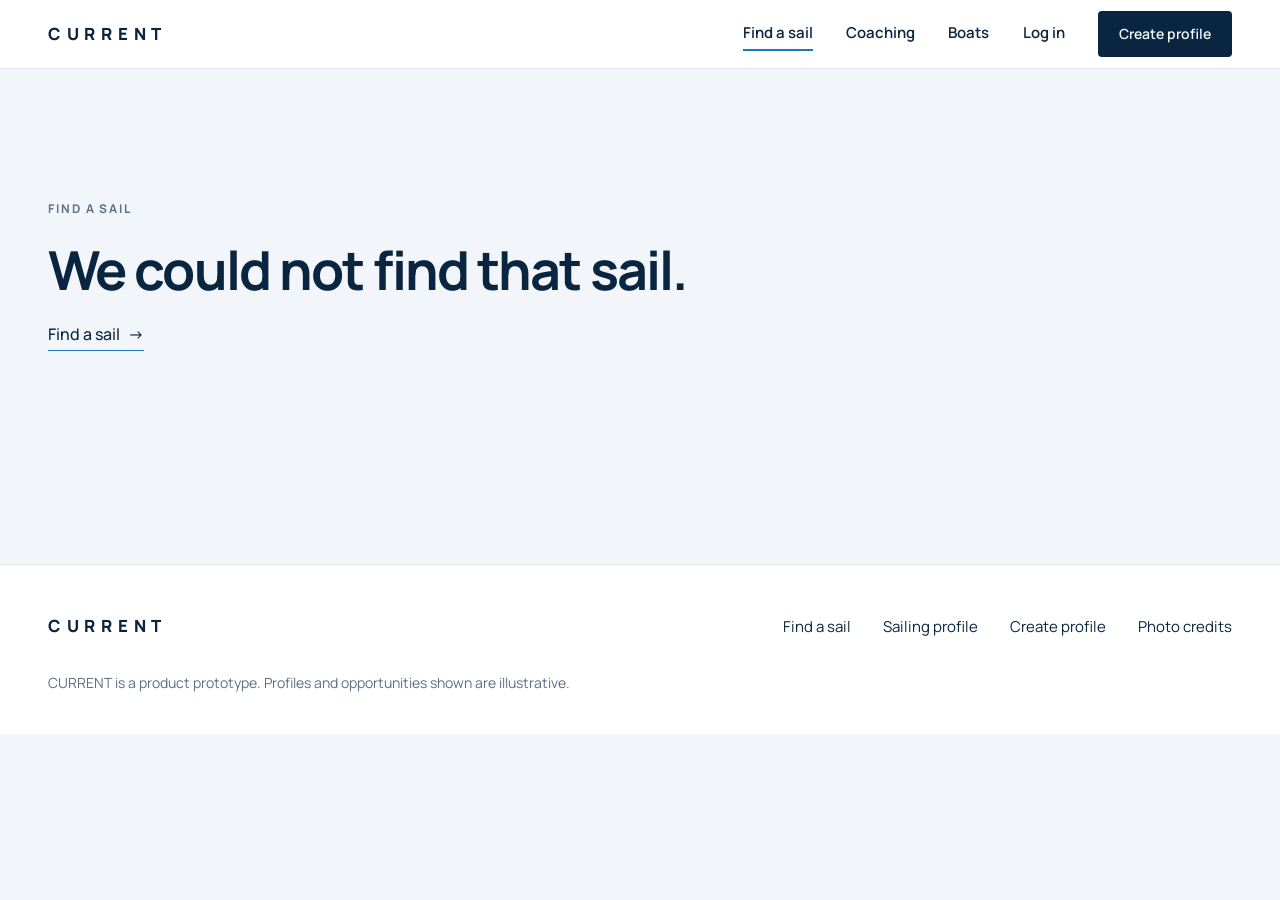
<file: confirm-sail.html>
<!doctype html>
<html lang="en">
<head>
  <meta charset="utf-8">
  <meta name="viewport" content="width=device-width, initial-scale=1">
  <title>Confirm your sail — CURRENT</title>
  <meta name="theme-color" content="#0a2540">
  <link rel="preconnect" href="https://fonts.googleapis.com">
  <link rel="preconnect" href="https://fonts.gstatic.com" crossorigin>
  <link href="https://fonts.googleapis.com/css2?family=Manrope:wght@400;500;600;700;800&display=swap" rel="stylesheet">
  <link rel="stylesheet" href="style.css">
  <link rel="stylesheet" href="marine.css">
</head>
<body data-page="confirm-sail" data-theme="marine">

  <header class="site-header" data-component="header"></header>

  <!-- Rendered by loop.js. confirm-sail.html?id=<sail id> is the sailor's post-sail
       confirmation: prototype only, simulating that the sail happened. -->
  <main id="main" class="cr-shell" data-confirm-sail></main>

  <footer class="site-footer" data-component="footer"></footer>

  <script src="data.js"></script>
  <script src="script.js"></script>
  <script src="loop.js"></script>
</body>
</html>
</file>
<file: style.css>
/* ==========================================================================
   CURRENT — shared styles
   1. Tokens   2. Base   3. Layout   4. Type   5. Header / footer
   6. Buttons & links   7. Photo   9. Tiles   13. Motion
   ========================================================================== */

/* 1. Tokens ---------------------------------------------------------------- */
:root {
  --cream: #f5f0e4;
  --paper: #fbf8f1;
  --sand: #e9e1cf;
  --navy: #0e2238;
  --ink-2: #34465b;
  --muted: #5d6a7a;
  --rule: rgba(14, 34, 56, 0.16);
  --rule-strong: rgba(14, 34, 56, 0.45);

  --serif: "Newsreader", "Iowan Old Style", Georgia, serif;
  --sans: "Instrument Sans", system-ui, -apple-system, "Segoe UI", sans-serif;

  --gutter: clamp(1.25rem, 4vw, 3rem);
  --max: 82rem;
  --section: clamp(4.5rem, 9vw, 8.5rem);
  --gap: clamp(0.75rem, 1.5vw, 1.25rem);
  --ease: cubic-bezier(0.2, 0.7, 0.2, 1);
}

/* 2. Base ------------------------------------------------------------------ */
*,
*::before,
*::after { box-sizing: border-box; }

html { -webkit-text-size-adjust: 100%; scroll-behavior: smooth; }

body {
  margin: 0;
  background: var(--cream);
  color: var(--navy);
  font-family: var(--sans);
  font-size: 1rem;
  line-height: 1.6;
  -webkit-font-smoothing: antialiased;
  text-rendering: optimizeLegibility;
}

img { display: block; max-width: 100%; }
[hidden] { display: none !important; }
a { color: inherit; }
h1, h2, h3, p, dl, dd, figure, ul { margin: 0; padding: 0; }
ul { list-style: none; }

:focus-visible { outline: 2px solid var(--navy); outline-offset: 3px; }
.hero :focus-visible, .band :focus-visible, .tile:focus-visible, .site-footer :focus-visible { outline-color: var(--cream); }

.skip-link {
  position: absolute; left: var(--gutter); top: -4rem;
  background: var(--navy); color: var(--cream);
  padding: 0.6rem 1rem; z-index: 20;
}
.skip-link:focus { top: 0.75rem; }

/* 3. Layout ---------------------------------------------------------------- */
.container { width: min(100% - 2 * var(--gutter), var(--max)); margin-inline: auto; }
.section { padding-block: var(--section); }
.section--flush-top { padding-top: var(--gap); }

.section__head {
  display: grid;
  grid-template-columns: repeat(12, 1fr);
  column-gap: 2rem;
  row-gap: 1rem;
  margin-bottom: clamp(2rem, 4vw, 3.5rem);
  align-items: end;
}
.section__head > .eyebrow { grid-column: 1 / -1; }
.section__head > h2 { grid-column: 1 / span 8; }
.section__head > .section__aside { grid-column: 9 / -1; justify-self: end; }
@media (max-width: 52rem) {
  .section__head > h2, .section__head > .section__aside { grid-column: 1 / -1; justify-self: start; }
}

/* Thin chart-scale tick ruler: the one nautical detail, used in the footer only */
.scale {
  height: 9px;
  background-image: url("data:image/svg+xml,%3Csvg xmlns='http://www.w3.org/2000/svg' width='60' height='9'%3E%3Cpath d='M.5 0v9M12.5 0v4M24.5 0v4M36.5 0v4M48.5 0v4' stroke='%230E2238' stroke-opacity='.4' fill='none'/%3E%3C/svg%3E");
  background-repeat: repeat-x;
}

/* 4. Type ------------------------------------------------------------------ */
.display-1,
.display-2,
.display-3 {
  font-family: var(--serif);
  font-weight: 350;
  letter-spacing: -0.02em;
  text-wrap: balance;
  font-optical-sizing: auto;
}
.display-1 { font-size: clamp(3.4rem, 8vw, 8.25rem); line-height: 0.94; letter-spacing: -0.035em; }
.display-2 { font-size: clamp(2.1rem, 4.2vw, 3.6rem); line-height: 1.05; }
.display-3 { font-size: clamp(2.2rem, 4vw, 3.9rem); line-height: 1; }
.display-1 em,
.display-2 em { font-style: italic; font-weight: 300; }

.eyebrow {
  font-size: 0.75rem;
  font-weight: 500;
  letter-spacing: 0.16em;
  text-transform: uppercase;
  color: var(--muted);
}

.lede { font-size: clamp(1.05rem, 1.4vw, 1.2rem); line-height: 1.5; max-width: 32rem; }
.small { font-size: 0.875rem; color: var(--muted); }
.label { font-size: 0.6875rem; letter-spacing: 0.14em; text-transform: uppercase; color: var(--muted); }

/* 5. Header / footer ------------------------------------------------------- */
.site-header { position: relative; border-bottom: 1px solid var(--rule); }
.site-header__inner {
  display: flex; align-items: center; justify-content: space-between;
  height: 5rem; gap: 2rem;
}

.wordmark {
  font-family: var(--serif);
  font-size: 1.15rem;
  font-weight: 500;
  letter-spacing: 0.34em;
  text-transform: uppercase;
  text-decoration: none;
}

.nav { display: flex; align-items: center; gap: clamp(1.25rem, 2.6vw, 2.25rem); font-size: 0.9375rem; }
.nav a { text-decoration: none; padding-block: 0.25rem; border-bottom: 1px solid transparent; }
.nav a:not(.btn):hover,
.nav a[aria-current="page"] { border-bottom-color: currentColor; }
.nav__soon { opacity: 0.55; cursor: default; }
.nav .btn { padding: 0.6rem 1.15rem; font-size: 0.875rem; }

.nav-toggle {
  display: none;
  background: none; border: 0; padding: 0.5rem 0;
  font: inherit; font-size: 0.9375rem; color: inherit; cursor: pointer;
}

@media (max-width: 52rem) {
  .nav-toggle { display: inline-flex; }
  .nav {
    display: none;
    position: absolute; top: 100%; left: 0; right: 0; z-index: 10;
    flex-direction: column; align-items: flex-start; gap: 0.25rem;
    padding: 1rem var(--gutter) 1.5rem;
    background: var(--cream); color: var(--navy);
    border-bottom: 1px solid var(--rule);
    font-size: 1.125rem;
  }
  .nav.is-open { display: flex; }
  .nav a { padding-block: 0.5rem; }
  .nav .btn { margin-top: 0.75rem; }
}

.site-footer { border-top: 1px solid var(--rule); padding-block: 3rem 2.5rem; }
.site-footer__row {
  display: flex; flex-wrap: wrap; justify-content: space-between; align-items: baseline; gap: 1.5rem 3rem;
}
.site-footer__links { display: flex; flex-wrap: wrap; gap: 0.5rem 2rem; font-size: 0.9375rem; }
.site-footer__links a { text-decoration: none; }
.site-footer__links a:hover { text-decoration: underline; text-underline-offset: 3px; }
.site-footer__note { margin-top: 2rem; }
.site-footer .scale { margin-top: 2.5rem; }

/* 6. Buttons & links ------------------------------------------------------- */
.btn {
  display: inline-flex; align-items: center; justify-content: center; gap: 0.6rem;
  padding: 1rem 1.7rem;
  border: 1px solid var(--navy);
  border-radius: 2px;
  background: var(--navy); color: var(--cream);
  font: inherit; font-size: 0.9375rem; font-weight: 500;
  text-decoration: none; cursor: pointer;
  transition: background 0.25s, color 0.25s, border-color 0.25s;
}
.btn:hover { background: transparent; color: var(--navy); }
.btn--ghost { background: transparent; color: var(--navy); }
.btn--ghost:hover { background: var(--navy); color: var(--cream); }
.btn--light { background: var(--cream); color: var(--navy); border-color: var(--cream); }
.btn--light:hover { background: transparent; color: var(--cream); }
.btn--ghost-light { background: transparent; color: var(--cream); border-color: rgba(245, 240, 228, 0.6); }
.btn--ghost-light:hover { background: var(--cream); color: var(--navy); border-color: var(--cream); }

.link-arrow {
  display: inline-flex; gap: 0.5rem; align-items: baseline;
  font-weight: 500; text-decoration: none;
  border-bottom: 1px solid var(--rule-strong); padding-bottom: 0.15rem;
  transition: border-color 0.2s;
}
.link-arrow span { transition: transform 0.25s var(--ease); }
.link-arrow:hover span { transform: translateX(4px); }
.link-arrow:hover { border-bottom-color: currentColor; }

/* Identity-verified tick (inline SVG from script.js) */
.verified { flex: none; width: 0.95em; height: 0.95em; }
.verified circle { fill: currentColor; }
.verified path { fill: none; stroke: var(--paper); stroke-width: 1.7; stroke-linecap: round; stroke-linejoin: round; }

/* 7. Photo ------------------------------------------------------------------
   Each photo slot is an <img> pointing at a named file in images/. Behind it
   sits a tonal placeholder that shows the filename. If the file is missing the
   <img> hides itself (onerror) and the placeholder stays; add the file and it
   appears with no code changes. */
.photo__frame {
  position: relative; overflow: hidden;
  aspect-ratio: var(--ratio, 3 / 2);
  background: var(--ph, #1b3550);
}
.photo__media {
  position: absolute; inset: 0;
  transition: transform 1.2s var(--ease);
}
.photo__media img {
  position: absolute; inset: 0; width: 100%; height: 100%;
  object-fit: cover; object-position: var(--pos, center);
  color: transparent;
}
.photo__ph {
  position: absolute; inset: 0;
  display: flex; flex-direction: column; justify-content: flex-end; gap: 0.1rem;
  padding: 1rem 1.15rem;
  color: var(--ph-ink, rgba(245, 240, 228, 0.7));
  font-size: 0.6875rem; letter-spacing: 0.12em; text-transform: uppercase;
}
.photo__ph span:last-child { font-size: 0.75rem; letter-spacing: 0.02em; text-transform: none; opacity: 0.85; }
/* a faint horizon so an empty frame still reads as sea */
.photo__ph::before {
  content: ""; position: absolute; left: 0; right: 0; top: 56%;
  border-top: 1px solid currentColor; opacity: 0.22;
}
/* flat tint (not a gradient) to keep text legible over any photo */
.photo__scrim { position: absolute; inset: 0; background: var(--navy); opacity: var(--scrim, 0); pointer-events: none; }

/* 9. Tiles: People / Skills / Boats ---------------------------------------- */
.tiles {
  display: grid; grid-template-columns: repeat(12, 1fr); grid-template-rows: 1fr 1fr;
  gap: var(--gap);
  height: clamp(34rem, 62vw, 54rem);
}
.tile {
  position: relative; display: block; overflow: hidden; min-height: 0;
  color: var(--cream); text-decoration: none;
}
.tile--people { grid-column: 1 / span 7; grid-row: 1 / span 2; }
.tile--skills { grid-column: 8 / -1; grid-row: 1; }
.tile--boats  { grid-column: 8 / -1; grid-row: 2; }
.tile .photo__frame { position: absolute; inset: 0; aspect-ratio: auto; --scrim: 0.4; }
.tile:hover .photo__media { transform: scale(1.045); }
.tile .photo__ph { justify-content: flex-start; padding-top: 1.15rem; }
.tile .photo__ph::before { display: none; }

.tile__text {
  position: absolute; left: 0; right: 0; bottom: 0; z-index: 2;
  padding: clamp(1.25rem, 3vw, 2.5rem);
  display: grid; gap: 0.6rem; justify-items: start;
}
.tile__line { font-size: clamp(1rem, 1.3vw, 1.15rem); max-width: 22rem; line-height: 1.4; }
.tile__more { font-size: 0.9375rem; font-weight: 500; border-bottom: 1px solid rgba(245, 240, 228, 0.6); padding-bottom: 0.1rem; transition: border-color 0.2s; }
.tile__more span { display: inline-block; transition: transform 0.25s var(--ease); }
.tile:hover .tile__more { border-bottom-color: var(--cream); }
.tile:hover .tile__more span { transform: translateX(5px); }

@media (max-width: 52rem) {
  .tiles { display: flex; flex-direction: column; height: auto; }
  .tile { aspect-ratio: 4 / 4.4; }
  .tile--skills, .tile--boats { aspect-ratio: 4 / 3.2; }
}

/* Simple text pages (stubs) */
.page-intro { padding-block: clamp(3rem, 7vw, 6rem); max-width: 46rem; display: grid; gap: 1.5rem; justify-items: start; }
.page-intro .lede { color: var(--ink-2); }

/* Photo credits list */
.credits { display: grid; gap: 1.25rem; margin-top: 1rem; width: 100%; }
.credits li { padding-top: 1rem; border-top: 1px solid var(--rule); }
.credits p { margin-top: 0.25rem; }
.credits a { text-underline-offset: 3px; }

/* 13. Motion --------------------------------------------------------------- */
@keyframes rise { from { opacity: 0; transform: translateY(16px); } to { opacity: 1; transform: none; } }
.rise { opacity: 0; animation: rise 1s var(--ease) forwards; animation-delay: calc(var(--i, 0) * 120ms); }

@media (prefers-reduced-motion: reduce) {
  html { scroll-behavior: auto; }
  .rise { opacity: 1; animation: none; }
  * { transition: none !important; }
}
</file>
<file: marine.css>
/* ==========================================================================
   CURRENT — marine identity
   Loaded after style.css by pages that set <body data-theme="marine">.
   Crisp, maritime, photographic: white and pale blue-gray, deep ocean navy,
   one restrained sky-blue accent, sans-serif throughout. Pages that do not
   opt in (currently the homepage) are untouched.
   1. Tokens & base   2. Header / footer / buttons   3. Profile page overrides
   4. Find a sail   5. Map   6. Sail detail   7. Landing page
   8. Coming-later pages   9. Sailing profile   10. The crew-request loop
   11. Create profile
   ========================================================================== */

/* 1. Tokens & base --------------------------------------------------------- */
body[data-theme="marine"] {
  --cream: #f2f6fa;        /* page background */
  --paper: #ffffff;
  --sand: #e3ebf3;
  --navy: #0a2540;
  --ink-2: #38506a;
  --muted: #5b6f86;
  --rule: rgba(10, 37, 64, 0.12);
  --rule-strong: rgba(10, 37, 64, 0.38);
  --sky: #1c76bd;
  --sky-soft: #e3effa;

  --sans: "Manrope", system-ui, -apple-system, "Segoe UI", sans-serif;
  --serif: var(--sans);
  --max: 80rem;
  font-family: var(--sans);
}

[data-theme="marine"] .display-1,
[data-theme="marine"] .display-2,
[data-theme="marine"] .display-3 { font-weight: 700; letter-spacing: -0.035em; }
[data-theme="marine"] .display-1 em,
[data-theme="marine"] .display-2 em { font-style: normal; font-weight: inherit; }
[data-theme="marine"] .eyebrow { font-weight: 700; }
[data-theme="marine"] :focus-visible { outline-color: var(--sky); }
[data-theme="marine"] .find-hero :focus-visible { outline-color: #fff; }

/* 2. Header / footer / buttons -------------------------------------------- */
[data-theme="marine"] .site-header { background: var(--paper); border-bottom: 1px solid var(--rule); }
[data-theme="marine"] .site-header__inner { height: 4.25rem; }
[data-theme="marine"] .wordmark { font-family: var(--sans); font-weight: 800; font-size: 1.05rem; letter-spacing: 0.34em; }
[data-theme="marine"] .nav { gap: clamp(1.25rem, 2.6vw, 2.25rem); font-weight: 600; }
[data-theme="marine"] .nav a[aria-current="page"] { border-bottom: 2px solid var(--sky); }
[data-theme="marine"] .nav__soon { opacity: 1; }
[data-theme="marine"] .nav .btn { padding: 0.7rem 1.25rem; }

[data-theme="marine"] .btn { border-radius: 4px; font-weight: 600; }
[data-theme="marine"] .btn:hover { background: #14406a; border-color: #14406a; color: #fff; }
[data-theme="marine"] .btn--ghost { background: transparent; color: var(--navy); }
[data-theme="marine"] .btn--ghost:hover { background: var(--sky-soft); color: var(--navy); border-color: var(--navy); }
[data-theme="marine"] .btn[disabled] { background: var(--sand); color: var(--muted); border-color: var(--sand); cursor: not-allowed; }

[data-theme="marine"] .site-footer { background: var(--paper); }
[data-theme="marine"] .site-footer .scale { display: none; }
[data-theme="marine"] .link-arrow { border-bottom-color: var(--sky); }

[data-theme="marine"] .verified { color: var(--sky); }

/* 3. Profile page: see the block at the end of this file */

/* 4. Find a sail ----------------------------------------------------------- */
.find-hero {
  position: relative; isolation: isolate;
  display: flex; align-items: center;
  min-height: clamp(16rem, 25vw, 21rem);
  padding-block: 2.5rem;
  color: #fff;
}
.find-hero .photo__frame { position: absolute; inset: 0; z-index: -1; aspect-ratio: auto; --scrim: 0.3; --ph: #22405e; --pos: 50% 66%; }
.find-hero__text { max-width: 34rem; }
.find-hero h1 { font-size: clamp(3rem, 7vw, 5.5rem); font-weight: 800; line-height: 0.95; letter-spacing: -0.045em; }
.find-hero__sub { margin-top: 0.75rem; font-size: clamp(1.15rem, 2.2vw, 1.65rem); font-weight: 600; letter-spacing: -0.02em; line-height: 1.25; }
.find-hero__line { margin-top: 0.9rem; font-size: 0.9375rem; opacity: 0.92; max-width: 28rem; }

.finder { background: var(--paper); border-bottom: 1px solid var(--rule); }
.finder__form {
  display: grid; grid-template-columns: repeat(4, minmax(0, 1fr)) auto;
  gap: 1rem; align-items: end; padding-block: 1.4rem 1.25rem;
}
.field { display: grid; gap: 0.4rem; }
.field > span { font-size: 0.75rem; font-weight: 700; color: var(--muted); }
.field select {
  appearance: none; -webkit-appearance: none;
  width: 100%; min-height: 3rem; padding: 0.7rem 2.5rem 0.7rem 0.95rem;
  font: inherit; font-size: 0.9375rem; font-weight: 600; color: var(--navy);
  background: #fff url("data:image/svg+xml,%3Csvg xmlns='http://www.w3.org/2000/svg' width='12' height='8' viewBox='0 0 12 8'%3E%3Cpath d='M1 1.5l5 5 5-5' fill='none' stroke='%230a2540' stroke-width='1.6' stroke-linecap='round' stroke-linejoin='round'/%3E%3C/svg%3E") no-repeat right 0.95rem center / 12px 8px;
  border: 1px solid var(--rule-strong); border-radius: 4px; cursor: pointer;
}
.field select:hover { border-color: var(--navy); }
.field textarea {
  width: 100%; padding: 0.75rem 0.9rem;
  font: inherit; font-size: 0.9375rem; color: var(--navy);
  background: #fff; border: 1px solid var(--rule-strong); border-radius: 4px; resize: vertical;
}
.field textarea:hover { border-color: var(--navy); }
.field input {
  width: 100%; min-height: 2.85rem; padding: 0.6rem 0.9rem;
  font: inherit; font-size: 0.9375rem; color: var(--navy);
  background: #fff; border: 1px solid var(--rule-strong); border-radius: 4px;
}
.field input:hover { border-color: var(--navy); }
.field__count { margin-top: 0.3rem; font-size: 0.75rem; color: var(--muted); text-align: right; }
.finder__submit { min-height: 3rem; padding-inline: 1.75rem; }

.finder__row2 { display: flex; justify-content: space-between; align-items: center; gap: 1.5rem; }
.types { display: flex; gap: 1.75rem; overflow-x: auto; scrollbar-width: none; margin-inline: -0.25rem; padding-inline: 0.25rem; }
.types::-webkit-scrollbar { display: none; }
.type-tab {
  background: none; border: 0; border-bottom: 2px solid transparent;
  padding: 0.7rem 0 0.85rem; font: inherit; font-size: 0.9375rem; font-weight: 600; color: var(--muted);
  cursor: pointer; white-space: nowrap; transition: color 0.2s, border-color 0.2s;
}
.type-tab:hover { color: var(--navy); }
.type-tab[aria-pressed="true"] { color: var(--navy); border-bottom-color: var(--sky); }
.finder__clear { background: none; border: 0; padding: 0; font: inherit; font-size: 0.875rem; font-weight: 600; color: var(--sky); cursor: pointer; white-space: nowrap; text-decoration: underline; text-underline-offset: 3px; }

.results { background: var(--cream); padding-block: 1.75rem 4.5rem; }
.results__grid { display: grid; grid-template-columns: minmax(0, 1fr) 21rem; gap: 2rem; align-items: start; }
.results__head { display: flex; justify-content: space-between; align-items: baseline; gap: 1rem; margin-bottom: 1rem; }
.results__head h2 { font-size: 1.125rem; font-weight: 700; letter-spacing: -0.02em; }
.cards { display: grid; gap: 1rem; }

.sail-card {
  position: relative; display: grid; grid-template-columns: 15rem minmax(0, 1fr) 14.5rem;
  background: #fff; border: 1px solid var(--rule); border-radius: 6px; overflow: hidden;
  transition: border-color 0.2s;
}
.sail-card:hover, .sail-card.is-active { border-color: var(--sky); }
.sail-card:hover .photo__media, .sail-card.is-active .photo__media { transform: scale(1.04); }
.sail-card__photo { aspect-ratio: auto; min-height: 100%; --scrim: 0.05; }
.sail-card__num {
  position: absolute; top: 0.75rem; left: 0.75rem; z-index: 2;
  width: 1.75rem; aspect-ratio: 1; display: grid; place-items: center;
  border-radius: 50%; background: var(--navy); color: #fff; font-size: 0.8125rem; font-weight: 700;
}
.sail-card__body { padding: 1.25rem 1.4rem; min-width: 0; }
.sail-card__type { font-size: 0.75rem; font-weight: 800; letter-spacing: 0.1em; text-transform: uppercase; color: var(--sky); }
.sail-card__title { margin-top: 0.3rem; font-size: 1.5rem; font-weight: 700; line-height: 1.15; letter-spacing: -0.03em; }
.sail-card__title a { text-decoration: none; }
.sail-card__title a::after { content: ""; position: absolute; inset: 0; z-index: 1; } /* whole card opens the sail */
.sail-card__boat { margin-top: 0.2rem; color: var(--ink-2); font-weight: 500; }
.sail-facts { display: grid; grid-template-columns: 4.25rem minmax(0, 1fr); gap: 0.4rem 0.75rem; margin-top: 1rem; font-size: 0.9375rem; }
.sail-facts dt { padding-top: 0.1rem; font-size: 0.8125rem; font-weight: 600; color: var(--muted); }
.sail-facts dd { font-weight: 600; }
.sail-facts dd span { font-weight: 500; color: var(--ink-2); }

.sail-card__side { display: flex; flex-direction: column; justify-content: space-between; gap: 1.25rem; padding: 1.25rem; border-left: 1px solid var(--rule); }
.sail-skipper { display: flex; gap: 0.75rem; align-items: flex-start; }
.avatar-ini {
  flex: none; width: 2.75rem; aspect-ratio: 1; display: grid; place-items: center;
  border-radius: 50%; background: var(--sky-soft); color: var(--navy);
  font-size: 0.875rem; font-weight: 800; letter-spacing: 0.02em; text-decoration: none;
}
.sail-skipper .label { display: block; margin-bottom: 0.1rem; }
.sail-skipper__name { display: inline-flex; align-items: center; gap: 0.35rem; font-weight: 700; text-decoration: none; }
.sail-skipper__name:hover { text-decoration: underline; text-underline-offset: 3px; }
.sail-skipper__meta { margin-top: 0.15rem; font-size: 0.8125rem; color: var(--muted); line-height: 1.4; }
.sail-skipper a { position: relative; z-index: 2; }
.sail-skipper__profile { display: inline-block; margin-top: 0.2rem; font-size: 0.8125rem; font-weight: 600; color: var(--sky); text-decoration: none; }
.sail-skipper__profile:hover { text-decoration: underline; text-underline-offset: 3px; }
.sail-card__cta { display: flex; gap: 0.5rem; position: relative; z-index: 2; }
.sail-card__cta .btn { flex: 1; padding-inline: 1rem; }
.save {
  flex: none; width: 3rem; display: grid; place-items: center;
  background: #fff; border: 1px solid var(--rule-strong); border-radius: 4px; color: var(--navy); cursor: pointer;
  transition: border-color 0.2s, background 0.2s;
}
.save:hover { border-color: var(--navy); }
.save svg { width: 1.15rem; height: 1.15rem; fill: none; stroke: currentColor; stroke-width: 1.7; stroke-linejoin: round; }
.save[aria-pressed="true"] { background: var(--sky-soft); border-color: var(--sky); color: var(--sky); }
.save[aria-pressed="true"] svg { fill: currentColor; }

.empty { padding: 2rem; background: #fff; border: 1px dashed var(--rule-strong); border-radius: 6px; }
.empty h3 { font-size: 1.125rem; font-weight: 700; letter-spacing: -0.02em; }
.empty p { margin-top: 0.35rem; color: var(--ink-2); }
.empty .btn { margin-top: 1rem; }

.rail { position: sticky; top: 1rem; display: grid; gap: 1rem; }
.aside-box { padding: 1.25rem; background: #fff; border: 1px solid var(--rule); border-radius: 6px; }
.aside-box h3 { font-size: 1.0625rem; font-weight: 700; letter-spacing: -0.02em; }
.aside-box p { margin-top: 0.4rem; font-size: 0.9375rem; color: var(--ink-2); line-height: 1.5; }
.aside-box .btn { margin-top: 1rem; width: 100%; }
.aside-box--quiet { background: transparent; border-style: dashed; }
.aside-box--quiet h3 { font-size: 0.9375rem; }
.aside-box--quiet p { font-size: 0.875rem; }

/* 5. Map -------------------------------------------------------------------- */
.map { background: #fff; border: 1px solid var(--rule); border-radius: 6px; overflow: hidden; }
.map svg { display: block; width: 100%; height: auto; }
.map__cap { padding: 0.55rem 0.9rem; border-top: 1px solid var(--rule); font-size: 0.75rem; color: var(--muted); }
.map__water { fill: #dbe8f3; }
.map__land { fill: #f4f7fa; stroke: #c3d1de; stroke-width: 1; }
.map__label { font: 600 10.5px var(--sans); fill: #5b6f86; }
.map__label--big { font-size: 13px; font-weight: 700; fill: #38506a; }
.map__route { fill: none; stroke: var(--sky); stroke-width: 1.6; stroke-dasharray: 4 4; }
.map__pin { cursor: pointer; transition: opacity 0.25s; }
.map__pin circle { fill: var(--navy); stroke: #fff; stroke-width: 2.5; transition: fill 0.2s; }
.map__pin text { font: 800 12px var(--sans); fill: #fff; text-anchor: middle; pointer-events: none; }
.map__pin:hover circle, .map__pin.is-active circle, .map__pin:focus-visible circle { fill: var(--sky); }
.map__pin.is-off { opacity: 0.2; pointer-events: none; }

@media (max-width: 64rem) {
  .results__grid { grid-template-columns: minmax(0, 1fr); }
  .rail { position: static; }
  .map { display: none; }
  .sail-card__num { display: none; }
}
@media (min-width: 64.01rem) and (max-width: 78rem) {
  .sail-card { grid-template-columns: 11rem minmax(0, 1fr) 13rem; }
}
@media (max-width: 52rem) {
  .finder__form { grid-template-columns: 1fr 1fr; padding-block: 1.1rem 1rem; }
  .finder__submit { grid-column: 1 / -1; }
  .finder__row2 { gap: 1rem; }
  .find-hero { min-height: 15rem; }
  .sail-card { grid-template-columns: 1fr; }
  .sail-card__photo { aspect-ratio: 16 / 10; min-height: 0; }
  .sail-card__side { border-left: 0; border-top: 1px solid var(--rule); }
}
@media (max-width: 30rem) {
  .finder__row2 { flex-direction: column; align-items: flex-start; gap: 0; }
  .finder__clear { margin-bottom: 0.9rem; order: 2; }
}

/* 6. Sail detail ------------------------------------------------------------
   One decision surface for every sail: photo on the left; the sail, the ask and
   the skipper on the right. On small screens the order is photo, sail, skipper,
   practical details, about, with the request button directly under the sail. */
.detail { background: var(--cream); padding-block: 1.5rem 4.5rem; }
.detail .link-back { display: inline-block; margin-bottom: 1.25rem; font-size: 0.9375rem; }
.detail__grid {
  display: grid; grid-template-columns: minmax(0, 62fr) minmax(0, 38fr);
  column-gap: clamp(1.5rem, 3vw, 2.75rem); align-items: start;
}
.detail__left { min-width: 0; }
.detail__side { position: sticky; top: 1rem; display: grid; gap: 1.25rem; min-width: 0; }

.detail__photo .photo__frame { --ratio: 5 / 4; --scrim: 0.04; border-radius: 6px; }
.detail__practical { display: grid; grid-template-columns: 1fr 1.15fr 1.3fr; margin-top: 1.25rem; border-block: 1px solid var(--rule-strong); }
.detail__practical > div { display: flex; flex-direction: column; padding: 0.9rem 1rem 0.9rem 0; }
.detail__practical > div + div { padding-left: 1rem; border-left: 1px solid var(--rule); }
.detail__practical dd { font-weight: 600; line-height: 1.35; }
.detail__practical dt { margin-top: 0.2rem; font-size: 0.75rem; color: var(--muted); }
.detail__about { margin-top: 2rem; max-width: 40rem; }
.detail__about h2 { font-size: 1.125rem; font-weight: 700; letter-spacing: -0.02em; }
.detail__about p { margin-top: 0.5rem; font-size: 1.0625rem; line-height: 1.6; color: var(--ink-2); }

.detail__title { margin-top: 0.3rem; font-size: clamp(2.1rem, 3.7vw, 3.1rem); font-weight: 800; line-height: 1; letter-spacing: -0.045em; }
.detail__sub { margin-top: 0.45rem; font-size: 1.125rem; color: var(--ink-2); font-weight: 500; }
.detail__when { margin-top: 1.1rem; padding-bottom: 1rem; border-bottom: 1px solid var(--rule); font-size: 1.125rem; font-weight: 700; letter-spacing: -0.02em; }
.detail__stats { display: grid; grid-template-columns: 1fr 1fr 1.2fr; margin-top: 0.25rem; }
.detail__stats > div { display: flex; flex-direction: column; padding: 0.85rem 0.75rem 0.85rem 0; }
.detail__stats > div + div { padding-left: 0.85rem; border-left: 1px solid var(--rule); }
.detail__stats dd { font-weight: 700; line-height: 1.3; }
.detail__stats dt { margin-top: 0.2rem; font-size: 0.75rem; color: var(--muted); }
.detail__request { width: 100%; margin-top: 0.75rem; }
.detail__request[disabled] { background: var(--sky-soft); border-color: var(--sky-soft); color: var(--sky); font-weight: 700; cursor: default; }
.detail__request--declined[disabled] { background: var(--sand); border-color: var(--sand); color: var(--muted); }
[data-request-status] { margin-top: 0.6rem; }

/* Circular people: initials until the photo loads, then the photo covers them */
.avatar {
  position: relative; display: grid; place-items: center; overflow: hidden;
  aspect-ratio: 1; border-radius: 50%; background: var(--sky-soft); color: var(--navy);
  font-size: 0.75rem; font-weight: 800; letter-spacing: 0.02em;
}
.avatar img { position: absolute; inset: 0; width: 100%; height: 100%; object-fit: cover; object-position: 50% 28%; }
.avatar--lg { width: 5.25rem; font-size: 1.4rem; }
.avatar--sm { width: 2.6rem; font-size: 0.8rem; flex: none; }
.avatar-ini { position: relative; overflow: hidden; }
.avatar-ini img { position: absolute; inset: 0; width: 100%; height: 100%; object-fit: cover; object-position: 50% 28%; }

/* Reusable skipper preview */
.skipper-card { padding: 1.25rem 1.4rem 1.4rem; background: #fff; border: 1px solid var(--rule); border-radius: 6px; }
.skipper-card__id { display: flex; align-items: center; gap: 1rem; margin-top: 0.9rem; }
.skipper-card__name { display: flex; align-items: center; gap: 0.4rem; font-size: 1.45rem; font-weight: 800; line-height: 1.1; letter-spacing: -0.035em; }
.skipper-card__area { margin-top: 0.25rem; color: var(--sky); font-size: 0.9375rem; font-weight: 500; line-height: 1.35; }
.skipper-card__nums { display: grid; grid-template-columns: 1fr 1fr; gap: 1rem; margin-top: 1.1rem; }
.skipper-card__nums > div { display: flex; flex-direction: column; }
.skipper-card__nums dd { font-size: 1.6rem; font-weight: 700; line-height: 1; letter-spacing: -0.04em; }
.skipper-card__nums dt { margin-top: 0.3rem; font-size: 0.8125rem; color: var(--sky); }
.skipper-card__with { display: flex; align-items: center; gap: 0.75rem; margin-top: 1.1rem; font-size: 0.875rem; color: var(--muted); }
.avatar-row { display: flex; }
.avatar-row li { margin-left: -0.5rem; }
.avatar-row li:first-child { margin-left: 0; }
.avatar-row .avatar { width: 2.3rem; border: 2px solid #fff; }
.avatar-row li:nth-child(2) .avatar { background: #c5d9ea; }
.avatar-row li:nth-child(3) .avatar { background: #e6edf3; }
.avatar-row li:nth-child(4) .avatar { background: #b7cfe3; }
.avatar-row li:nth-child(5) .avatar { background: #d3e1ee; }
.avatar-row li.more { display: grid; place-items: center; width: 2.3rem; aspect-ratio: 1; border: 2px solid #fff; border-radius: 50%; background: var(--sand); color: var(--muted); font-size: 0.6875rem; font-weight: 800; }
.skipper-card .btn { width: 100%; margin-top: 1.1rem; }

/* Request modal */
.modal { padding: 0; border: 0; border-radius: 6px; width: min(29rem, calc(100% - 2rem)); max-width: none; color: var(--navy); background: #fff; }
.modal::backdrop { background: rgba(10, 37, 64, 0.6); }
.modal__panel { padding: clamp(1.4rem, 4vw, 2rem); }
.modal__title { margin-top: 0.3rem; font-size: 1.75rem; font-weight: 800; line-height: 1.1; letter-spacing: -0.035em; }
.modal__lede { margin-top: 0.75rem; color: var(--ink-2); line-height: 1.5; }
.modal__me { display: flex; gap: 0.85rem; align-items: flex-start; margin-top: 1.4rem; padding-block: 1.1rem; border-block: 1px solid var(--rule); }
.modal__me-name { display: flex; align-items: center; gap: 0.35rem; font-weight: 700; }
.modal__me-meta { margin-top: 0.15rem; font-size: 0.8125rem; color: var(--muted); line-height: 1.45; }
.modal__actions { display: flex; flex-wrap: wrap; gap: 0.6rem; margin-top: 1.4rem; }
.modal__actions .btn { flex: 1; min-height: 3rem; }
.share-url { margin-top: 1.1rem; padding: 0.85rem 1rem; background: var(--sky-soft); border-radius: 4px; font-size: 0.9375rem; font-weight: 700; color: var(--navy); word-break: break-all; }

@media (max-width: 56rem) {
  .detail__grid { display: flex; flex-direction: column; align-items: stretch; gap: 1.5rem; }
  .detail__left, .detail__side { display: contents; }
  .detail__photo { order: 1; }
  .detail__info { order: 2; }
  .skipper-card { order: 3; }
  .detail__practical { order: 4; margin-top: 0; }
  .detail__about { order: 5; margin-top: 0; }
  .detail__stats { grid-template-columns: repeat(3, minmax(0, 1fr)); }
}
@media (max-width: 34rem) {
  .detail__stats { grid-template-columns: 1fr 1fr; }
  .detail__stats > div:nth-child(3) { grid-column: 1 / -1; padding-left: 0; border-left: 0; border-top: 1px solid var(--rule); }
  .detail__practical { grid-template-columns: 1fr; }
  .detail__practical > div + div { padding-left: 0; border-left: 0; border-top: 1px solid var(--rule); }
}

/* 7. Landing page ----------------------------------------------------------- */
/* The header floats over the full-bleed hero photograph */
[data-page="landing"] .site-header {
  position: absolute; top: 0; left: 0; right: 0; z-index: 10;
  background: transparent; border-bottom: 0; color: #fff;
}
[data-page="landing"] .site-header__inner { height: 5rem; }
[data-page="landing"] .wordmark { font-size: 1.15rem; }
[data-page="landing"] .nav { font-weight: 600; }
/* Create profile: a small outlined action, not a second CTA */
[data-page="landing"] .nav .btn { padding: 0.5rem 1.05rem; min-height: 0; background: transparent; color: #fff; border-color: rgba(255, 255, 255, 0.75); font-size: 0.875rem; }
[data-page="landing"] .nav .btn:hover { background: #fff; color: var(--navy); border-color: #fff; }

.btn--lg { min-height: 3.5rem; padding-inline: 2rem; font-size: 1rem; }

.land-hero {
  position: relative; isolation: isolate; display: flex; align-items: flex-end;
  min-height: clamp(36rem, 100svh, 62rem); padding-block: 7rem clamp(3rem, 8vh, 5.5rem); color: #fff;
}
.land-hero .photo__frame { position: absolute; inset: 0; z-index: -1; aspect-ratio: auto; --scrim: 0.14; --ph: #1d4468; --pos: 50% 55%; }
.land-hero__inner { display: grid; gap: 1.25rem; justify-items: start; }
.land-hero__title { display: grid; gap: 0.5rem; }
.land-hero__brand { font-size: clamp(3.6rem, 10.5vw, 9rem); font-weight: 800; line-height: 0.9; letter-spacing: -0.045em; text-transform: uppercase; }
.land-hero__tagline { max-width: 14em; font-size: clamp(1.7rem, 3.6vw, 3.1rem); font-weight: 600; line-height: 1.05; letter-spacing: -0.035em; text-wrap: balance; }
.land-hero__lede { max-width: 31rem; font-size: clamp(1.05rem, 1.5vw, 1.25rem); line-height: 1.5; color: rgba(255, 255, 255, 0.95); }
.land-hero .btn--light { margin-top: 0.5rem; }

.land-ways { padding-block: var(--gap) 0; }
.land-ways .tile { border-radius: 6px; color: #fff; }
.tile__tag { position: absolute; top: 1.15rem; right: 1.25rem; z-index: 2; display: inline-flex; align-items: center; gap: 0.45rem; font-size: 0.75rem; font-weight: 700; letter-spacing: 0.1em; text-transform: uppercase; color: #fff; }
.tile__tag i { width: 0.5rem; height: 0.5rem; border-radius: 50%; background: #7fd0ff; }

.land-sails { padding-block: clamp(3.5rem, 7vw, 6rem); }
.land-sails__head { display: flex; justify-content: space-between; align-items: baseline; gap: 1rem; margin-bottom: 1.5rem; }
.land-sails__head h2 { font-size: clamp(1.75rem, 3.4vw, 2.6rem); font-weight: 800; letter-spacing: -0.045em; line-height: 1.05; }
.mini-sails { display: grid; grid-template-columns: repeat(3, minmax(0, 1fr)); gap: 1.25rem; }
.mini-sail { display: block; overflow: hidden; color: inherit; text-decoration: none; background: #fff; border: 1px solid var(--rule); border-radius: 6px; transition: border-color 0.2s; }
.mini-sail:hover { border-color: var(--sky); }
.mini-sail:hover .photo__media { transform: scale(1.04); }
.mini-sail .photo__frame { --ratio: 4 / 3; --scrim: 0.05; }
.mini-sail__when { position: absolute; top: 0; left: 0; z-index: 2; padding: 0.5rem 0.85rem; background: #fff; color: var(--navy); font-size: 0.8125rem; font-weight: 700; }
.mini-sail__body { padding: 1.1rem 1.25rem 1.25rem; }
.mini-sail__title { margin-top: 0.25rem; font-size: 1.3rem; font-weight: 700; line-height: 1.15; letter-spacing: -0.03em; }
.mini-sail__boat { color: var(--ink-2); font-size: 0.9375rem; font-weight: 500; }
.mini-sail__meta { margin-top: 0.75rem; font-size: 0.9375rem; font-weight: 600; }
.mini-sail__meta span { color: var(--muted); font-weight: 500; }
.mini-sail__skipper { display: flex; align-items: center; gap: 0.4rem; margin-top: 0.9rem; padding-top: 0.8rem; border-top: 1px solid var(--rule); font-size: 0.9375rem; font-weight: 700; }
.mini-sail__skipper .label { margin-right: 0.25rem; font-weight: 500; }

@media (max-width: 64rem) {
  .mini-sails { grid-template-columns: 1fr; }
}
@media (max-width: 64rem) {
  .land-hero .photo__frame { --pos: 88% 50%; }
}
@media (max-width: 52rem) {
  .land-hero { min-height: 100svh; padding-bottom: 2.5rem; }
  .land-hero .photo__frame { --scrim: 0.3; }
  /* on the open mobile menu the outlined button sits on a light panel */
  [data-page="landing"] .nav .btn { color: var(--navy); border-color: var(--rule-strong); }
  [data-page="landing"] .nav .btn:hover { background: var(--sky-soft); color: var(--navy); border-color: var(--navy); }
  .land-ways { padding-top: 0.75rem; }
}

/* 8. Coming-later pages (Coaching, Boats) ------------------------------------ */
.soon { min-height: 56svh; display: flex; align-items: center; background: var(--cream); padding-block: clamp(3rem, 8vw, 6rem); }
.soon__inner { display: grid; gap: 1.1rem; justify-items: start; }
.soon__title { font-size: clamp(3rem, 9vw, 7rem); font-weight: 800; line-height: 0.95; letter-spacing: -0.05em; }
.soon__lede { max-width: 30rem; font-size: clamp(1.1rem, 1.8vw, 1.35rem); color: var(--ink-2); }
.soon .btn { margin-top: 0.75rem; }

/* 9. Sailing profile ---------------------------------------------------------- */
/* Interior navigation: solid deep navy, white text, outlined action */
[data-page="profile"] .site-header { background: var(--navy); color: #fff; border-bottom: 0; }
[data-page="profile"] .nav a[aria-current="page"] { border-bottom: 2px solid #8ec9f5; }
[data-page="profile"] .nav .btn { min-height: 0; padding: 0.5rem 1.05rem; background: transparent; color: #fff; border-color: rgba(255, 255, 255, 0.75); font-size: 0.875rem; }
[data-page="profile"] .nav .btn:hover { background: #fff; color: var(--navy); border-color: #fff; }
@media (max-width: 52rem) {
  [data-page="profile"] .nav { background: var(--navy); color: #fff; border-bottom: 1px solid rgba(255, 255, 255, 0.18); }
}

.pf-muted { color: var(--muted); }
.pf-intro { background: #fff; padding-block: clamp(1.5rem, 3.5vw, 2.5rem) clamp(2rem, 4vw, 3rem); border-bottom: 1px solid var(--rule); }
.pf-intro__grid { display: grid; grid-template-columns: minmax(0, 5fr) minmax(0, 7fr); gap: clamp(1.5rem, 3.5vw, 3rem); align-items: start; }
.pf-photo { margin: 0; }
.pf-photo .photo__frame { --ratio: 7 / 5; --scrim: 0; border-radius: 6px; }
.pf-ini { position: absolute; inset: 0; display: grid; place-items: center; font-size: clamp(4rem, 12vw, 8rem); font-weight: 800; color: rgba(10, 37, 64, 0.45); }

.pf-name { display: flex; align-items: center; gap: 0.65rem; font-size: clamp(2.1rem, 3.8vw, 3.1rem); font-weight: 800; line-height: 1.05; letter-spacing: -0.045em; }
.pf-name .verified { width: 0.6em; height: 0.6em; flex: none; }
.pf-area { margin-top: 0.55rem; font-weight: 500; color: var(--ink-2); }
.pf-types { margin-top: 0.3rem; font-size: 0.9375rem; color: var(--muted); }
.pf-bio { margin-top: 1.1rem; max-width: 34rem; font-size: 1.0625rem; line-height: 1.55; color: var(--ink-2); }

/* a compact trust row: the numbers are signals, not vanity metrics */
.pf-facts { display: grid; grid-template-columns: auto minmax(0, 1.5fr) auto auto; margin-top: 1.4rem; border-block: 1px solid var(--rule); }
.pf-facts > div { padding: 0.9rem 1.25rem 0.9rem 0; }
.pf-facts > div + div { padding-left: 1.25rem; border-left: 1px solid var(--rule); }
.pf-facts dt { font-size: 0.6875rem; font-weight: 800; letter-spacing: 0.1em; text-transform: uppercase; color: var(--muted); }
.pf-facts dd { margin-top: 0.25rem; font-weight: 600; line-height: 1.35; }
.pf-facts .num { display: flex; flex-direction: column; justify-content: flex-start; }
.pf-facts .num dd { margin: 0; font-size: 1.5rem; font-weight: 700; letter-spacing: -0.03em; line-height: 1; }
.pf-facts .num dt { margin-top: 0.3rem; font-size: 0.8125rem; font-weight: 500; letter-spacing: 0; text-transform: none; }
.pf-actions { display: flex; flex-wrap: wrap; align-items: center; gap: 0.65rem 0.9rem; margin-top: 1.4rem; }

.pf-section { padding-block: clamp(2rem, 4vw, 3rem); border-bottom: 1px solid var(--rule); }
.pf-section--last { border-bottom: 0; padding-bottom: clamp(3rem, 6vw, 4.5rem); }
.pf-head { display: flex; justify-content: space-between; align-items: baseline; gap: 1rem; margin-bottom: 1.25rem; }
.pf-head h2 { font-size: 1.4rem; font-weight: 800; letter-spacing: -0.03em; line-height: 1.15; }
.pf-head__sub { margin-top: 0.2rem; font-size: 0.9375rem; }

/* where each piece of information comes from */
.src { display: inline-flex; align-items: center; gap: 0.35rem; font-size: 0.75rem; font-weight: 700; color: var(--muted); white-space: nowrap; }
.src .verified { width: 0.95rem; height: 0.95rem; }
.src--verified { color: var(--sky); }
.src--community { color: var(--navy); }
.src--community::before { content: ""; width: 0.5rem; height: 0.5rem; border-radius: 50%; background: var(--sky); }

.pf-two { display: grid; grid-template-columns: minmax(0, 1fr) minmax(0, 1fr); column-gap: clamp(2rem, 5vw, 4.5rem); }
.pf-col--rule { border-left: 1px solid var(--rule); padding-left: clamp(2rem, 5vw, 4.5rem); margin-left: calc(-1 * clamp(2rem, 5vw, 4.5rem) / 2); }
.pf-sub { margin: 1.25rem 0 0.25rem; font-size: 0.6875rem; font-weight: 800; letter-spacing: 0.1em; text-transform: uppercase; color: var(--muted); }
.pf-sub:first-of-type { margin-top: 0; }
.pf-list li { display: flex; justify-content: space-between; gap: 1rem; padding-block: 0.8rem; border-bottom: 1px solid var(--rule); font-weight: 500; }
.pf-roles li { display: grid; grid-template-columns: 6.5rem minmax(0, 1fr); align-items: baseline; }
.pf-roles strong { font-weight: 700; }

.pf-identity { display: flex; align-items: flex-start; gap: 0.7rem; }
.pf-identity > .src { margin-left: auto; padding-top: 0.2rem; }
.pf-identity .verified { width: 1.4rem; height: 1.4rem; margin-top: 0.15rem; flex: none; }
.pf-identity__title { font-weight: 700; color: var(--sky); font-size: 1.0625rem; }
.pf-identity__title--off { color: var(--muted); }
.pf-identity__note { margin-top: 0.15rem; font-size: 0.8125rem; line-height: 1.45; max-width: 24rem; }
.verified--off { display: inline-block; width: 1.4rem; height: 1.4rem; margin-top: 0.15rem; flex: none; border-radius: 50%; border: 1.5px dashed var(--rule-strong); }
.pf-creds { display: grid; gap: 0.75rem; margin-top: 1.1rem; }
.pf-cred { display: flex; justify-content: space-between; align-items: flex-start; gap: 1rem; padding: 1rem 1.1rem; background: #fff; border: 1px solid var(--rule); border-radius: 6px; font-size: 0.9375rem; }
.pf-cred__issuer { font-weight: 800; }

/* My sails (profile dashboard, "My sails" section): status badge stacked
   above View/Edit, reusing .pf-cred's row for each sail. */
.pf-cred__actions { display: flex; flex-direction: column; align-items: flex-end; gap: 0.35rem; flex: none; }
.pf-cred__actions a { font-size: 0.8125rem; font-weight: 600; color: var(--sky); text-decoration: underline; text-underline-offset: 3px; }

.pf-mates { display: flex; justify-content: space-between; gap: clamp(1rem, 3vw, 2rem); overflow-x: auto; padding-bottom: 0.75rem; scrollbar-width: thin; }
.pf-mate { display: grid; justify-items: center; gap: 0.15rem; width: 7.5rem; text-align: center; text-decoration: none; color: inherit; }
.avatar--pf { width: 5.5rem; font-size: 1.3rem; transition: box-shadow 0.2s; }
a.pf-mate:hover .avatar--pf { box-shadow: 0 0 0 3px var(--sky); }
.pf-mate__name { margin-top: 0.55rem; font-weight: 700; font-size: 0.9375rem; line-height: 1.25; }
a.pf-mate:hover .pf-mate__name { text-decoration: underline; text-underline-offset: 3px; }
.pf-mate .pf-muted { font-size: 0.875rem; }
.pf-mate--more .pf-mate__name { font-weight: 500; color: var(--muted); }
.pf-more { display: grid; place-items: center; width: 5.5rem; aspect-ratio: 1; border-radius: 50%; background: var(--sand); color: var(--muted); font-size: 1.3rem; font-weight: 700; }

.pf-feedback { display: grid; grid-template-columns: repeat(2, minmax(0, 1fr)); gap: 1rem; }
.fb { display: grid; grid-template-columns: auto minmax(0, 1fr); gap: 1rem; padding: 1.25rem; background: #fff; border: 1px solid var(--rule); border-radius: 6px; }
.avatar--fb { width: 3.4rem; font-size: 0.9rem; }
.fb__who { font-weight: 700; }
.fb__who a { text-decoration: none; }
.fb__who a:hover { text-decoration: underline; text-underline-offset: 3px; }
.fb__ctx { font-size: 0.8125rem; color: var(--muted); }
.fb__quote { margin-top: 0.6rem; font-size: 1.0625rem; line-height: 1.5; }
.fb__foot { display: flex; flex-wrap: wrap; gap: 0.35rem 1.5rem; margin-top: 0.9rem; padding-top: 0.8rem; border-top: 1px solid var(--rule); font-size: 0.8125rem; color: var(--muted); }
/* the strongest signal on the page */
.fb__again { display: inline-flex; align-items: center; gap: 0.4rem; color: var(--navy); font-weight: 800; }
.fb__again .verified { width: 1.05rem; height: 1.05rem; }

.pf-recent { border-top: 1px solid var(--rule-strong); }
.pf-recent li { display: grid; grid-template-columns: 6rem minmax(0, 1.6fr) minmax(0, 1fr) minmax(0, 1.3fr) minmax(0, 0.8fr); gap: 1rem; align-items: baseline; padding-block: 0.9rem; border-bottom: 1px solid var(--rule); font-size: 0.9375rem; }
.pf-recent__date { font-size: 0.75rem; font-weight: 800; letter-spacing: 0.08em; color: var(--muted); }
.pf-recent__meta { display: contents; }

/* A brand-new profile with no confirmed sails yet */
.pf-empty { padding: 1.5rem; background: #fff; border: 1px dashed var(--rule-strong); border-radius: 6px; }
.pf-empty p { font-size: 1rem; line-height: 1.5; }
.pf-empty p + p { margin-top: 0.5rem; }

@media (max-width: 52rem) {
  .pf-intro__grid { grid-template-columns: minmax(0, 1fr); }
  .pf-facts { grid-template-columns: 1fr 1fr; }
  .pf-facts > div:nth-child(3) { padding-left: 0; border-left: 0; }
  .pf-facts > div:nth-child(n + 3) { border-top: 1px solid var(--rule); }
  .pf-two { grid-template-columns: minmax(0, 1fr); row-gap: 2.25rem; }
  .pf-col--rule { border-left: 0; padding-left: 0; margin-left: 0; }
  .pf-mates { justify-content: flex-start; margin-inline: calc(-1 * var(--gutter)); padding-inline: var(--gutter); }
  .pf-feedback { grid-template-columns: minmax(0, 1fr); }
  .pf-recent li { grid-template-columns: 5rem minmax(0, 1fr); row-gap: 0.15rem; }
  .pf-recent li > strong, .pf-recent__meta { grid-column: 2; }
  .pf-recent__meta { display: flex; flex-wrap: wrap; gap: 0 0.7rem; color: var(--ink-2); }
}

/* 10. The crew-request loop: crew-request.html and confirm-sail.html ------------
   Both are plain, compact pages built from the same pieces as the sail detail page
   (.detail__title, .skipper-card, .field, .btn), not a new visual language. */
.cr-shell { background: var(--cream); padding-block: clamp(1.5rem, 4vw, 2.5rem) clamp(3rem, 7vw, 5rem); min-height: 55svh; }
.cr-page { max-width: 34rem; }
.cr-pov {
  display: inline-block; margin-bottom: 1rem; padding: 0.35rem 0.7rem;
  background: var(--sky-soft); color: var(--sky); border-radius: 4px;
  font-size: 0.75rem; font-weight: 700; letter-spacing: 0.04em;
}
.cr-lede { margin-top: 1.5rem; font-size: 1.25rem; font-weight: 700; letter-spacing: -0.015em; line-height: 1.3; }
.cr-line { margin-top: 0.5rem; font-size: 0.9375rem; }
.cr-note { margin-top: 1rem; font-size: 1.0625rem; font-style: italic; color: var(--ink-2); }
.cr-preview { margin-top: 1.5rem; }
.cr-actions { display: flex; flex-wrap: wrap; align-items: center; gap: 0.85rem; margin-top: 1.75rem; }
.cr-question { margin-top: 1.75rem; font-size: 1.125rem; font-weight: 700; letter-spacing: -0.01em; }
.cr-page .field { margin-top: 1.1rem; max-width: 26rem; }
.choice-row { display: flex; gap: 0.75rem; margin-top: 1.1rem; }

/* 11. Create profile ----------------------------------------------------------
   A compact, centered onboarding wizard, built entirely from pieces already used
   elsewhere (.field, .btn, .skipper-card, .pf-sub/.pf-list, avatar). No new visual
   language — a thin progress bar and a set of toggle buttons are the only additions. */
.onboard { background: var(--cream); padding-block: clamp(2rem, 5vw, 3.5rem) clamp(3rem, 7vw, 5rem); min-height: 70svh; }
.onboard__shell { max-width: 34rem; margin-inline: auto; }

.onboard__progress { display: flex; align-items: center; gap: 1rem; margin-bottom: clamp(1.75rem, 4vw, 2.5rem); }
.onboard__bar { flex: 1; height: 3px; background: var(--rule); border-radius: 2px; overflow: hidden; }
.onboard__bar span { display: block; height: 100%; background: var(--sky); transition: width 0.3s var(--ease); }
.onboard__step-count { font-size: 0.75rem; font-weight: 700; color: var(--muted); white-space: nowrap; }

.onboard__card { background: #fff; border: 1px solid var(--rule); border-radius: 6px; padding: clamp(1.5rem, 4vw, 2.25rem); }
.onboard__card h1 { margin-top: 0.4rem; font-size: clamp(1.6rem, 3vw, 2.1rem); font-weight: 800; letter-spacing: -0.03em; line-height: 1.15; }
.onboard__lede { margin-top: 0.4rem; color: var(--ink-2); font-size: 1rem; }
.onboard__fields { margin-top: 1.75rem; display: grid; gap: 1.25rem; }

.onboard__nav { display: flex; justify-content: space-between; align-items: center; gap: 1rem; margin-top: 2rem; padding-top: 1.5rem; border-top: 1px solid var(--rule); }
.onboard__nav--end { justify-content: flex-end; }
.onboard__nav .btn { min-width: 7rem; }

/* Photo upload */
.onboard__photo-row { display: flex; align-items: center; gap: 1.1rem; }
.onboard__photo {
  position: relative; width: 5.5rem; aspect-ratio: 1; flex: none;
  border-radius: 50%; overflow: hidden; background: var(--sky-soft);
  display: grid; place-items: center; border: 0; padding: 0; font: inherit; cursor: pointer;
}
.onboard__photo img { position: absolute; inset: 0; width: 100%; height: 100%; object-fit: cover; }
.onboard__photo span { font-size: 1.75rem; font-weight: 800; color: rgba(10, 37, 64, 0.45); }
.onboard__photo-action { background: none; border: 0; padding: 0; font: inherit; font-size: 0.875rem; font-weight: 600; color: var(--sky); cursor: pointer; text-decoration: underline; text-underline-offset: 3px; }
.onboard__photo-actions { display: flex; align-items: center; gap: 0.9rem; flex-wrap: wrap; }

/* Post a sail: rectangular cover-photo control, reusing the .photo__frame system */
.post-sail-photo { border-radius: 6px; overflow: hidden; max-width: 22rem; }
.post-sail-photo__actions { margin-top: 0.6rem; display: flex; align-items: center; gap: 0.9rem; flex-wrap: wrap; }

/* Multi-select toggle buttons (sailing types, roles) */
.toggles { display: flex; flex-wrap: wrap; gap: 0.6rem; }
.toggle {
  padding: 0.55rem 1rem; font: inherit; font-size: 0.9375rem; font-weight: 600;
  color: var(--navy); background: #fff; border: 1px solid var(--rule-strong); border-radius: 4px; cursor: pointer;
  transition: background 0.15s, color 0.15s, border-color 0.15s;
}
.toggle:hover { border-color: var(--navy); }
.toggle[aria-pressed="true"] { background: var(--navy); color: #fff; border-color: var(--navy); }

/* Added boats / credentials rows */
.entry-add { display: flex; gap: 0.6rem; align-items: flex-end; flex-wrap: wrap; }
.entry-add .field { flex: 1; min-width: 10rem; margin: 0; }
.entry-add .btn { min-height: 2.85rem; }
.entry-list { margin-top: 1.1rem; display: grid; gap: 0.6rem; }
.entry-row { display: flex; align-items: center; gap: 0.85rem; padding: 0.7rem 0.9rem; background: var(--cream); border: 1px solid var(--rule); border-radius: 4px; }
.entry-row__body { flex: 1; min-width: 0; }
.entry-row__name { font-weight: 700; }
.entry-row__meta { margin-top: 0.1rem; font-size: 0.8125rem; color: var(--muted); }
.entry-row select {
  min-height: 2.5rem; padding: 0.45rem 2.25rem 0.45rem 0.7rem;
  font: inherit; font-size: 0.875rem; font-weight: 600; color: var(--navy);
  background: #fff url("data:image/svg+xml,%3Csvg xmlns='http://www.w3.org/2000/svg' width='12' height='8' viewBox='0 0 12 8'%3E%3Cpath d='M1 1.5l5 5 5-5' fill='none' stroke='%230a2540' stroke-width='1.6' stroke-linecap='round' stroke-linejoin='round'/%3E%3C/svg%3E") no-repeat right 0.8rem center / 11px 7px;
  border: 1px solid var(--rule-strong); border-radius: 4px; cursor: pointer;
}
.entry-row__remove {
  flex: none; width: 1.75rem; height: 1.75rem; display: grid; place-items: center;
  background: none; border: 1px solid var(--rule-strong); border-radius: 50%;
  color: var(--muted); font-size: 1rem; line-height: 1; cursor: pointer;
}
.entry-row__remove:hover { border-color: var(--navy); color: var(--navy); }
.entry-empty { padding: 0.5rem 0; color: var(--muted); font-size: 0.9375rem; }

/* Identity step */
.id-card { padding: 1.25rem 1.4rem; background: #fff; border: 1px solid var(--rule); border-radius: 6px; }
.id-card__title { display: flex; align-items: center; gap: 0.5rem; font-weight: 700; font-size: 1.0625rem; }
.id-card__lede { margin-top: 0.5rem; color: var(--ink-2); font-size: 0.9375rem; line-height: 1.5; }
.id-card__note { margin-top: 0.9rem; font-size: 0.8125rem; color: var(--muted); }
.id-card__actions { display: flex; flex-wrap: wrap; gap: 0.6rem; margin-top: 1.1rem; }

/* Step 6: the review card reuses .skipper-card */
.onboard-preview { position: relative; }
.onboard-preview__edit { position: absolute; top: 1.25rem; right: 1.25rem; background: none; border: 0; padding: 0; font: inherit; font-size: 0.8125rem; font-weight: 700; color: var(--sky); cursor: pointer; text-decoration: underline; text-underline-offset: 3px; }
.onboard-preview__bio { margin-top: 1rem; font-size: 0.9375rem; color: var(--ink-2); line-height: 1.5; }
.onboard-preview .pf-sub { margin-top: 1.25rem; }

@media (max-width: 30rem) {
  .onboard__nav { flex-direction: column-reverse; align-items: stretch; }
  .onboard__nav .btn { width: 100%; }
  .entry-add { flex-direction: column; align-items: stretch; }
}

/* Auth pages (signup, login, check-email, reset-password): built from the same
   .onboard / .field / .btn parts as Create profile, just without its progress bar. */
.field-error { margin-top: -0.4rem; color: #9b2c2c; font-weight: 600; }
.auth-switch { margin-top: 1.5rem; text-align: center; }
.auth-switch a { color: var(--sky); font-weight: 600; text-decoration: underline; text-underline-offset: 3px; }

/* Boats & classes combobox: a plain absolutely-positioned menu against a relatively-
   positioned wrapper, so it always sits directly under the input, matches its width
   exactly, and can't be clipped or mispositioned the way a native <datalist> can be.
   The input itself is unstyled here — nesting it in .field already gives it the same
   look as every other text field via the ".field input" rule above. */
.combo { position: relative; }
.combo__menu {
  position: absolute; top: calc(100% + 0.35rem); left: 0; right: 0; z-index: 30;
  margin: 0; padding: 0.35rem; list-style: none;
  max-height: 14rem; overflow-y: auto;
  background: #fff; border: 1px solid var(--rule-strong); border-radius: 4px;
}
.combo__option {
  padding: 0.6rem 0.65rem; font-size: 0.9375rem; border-radius: 4px; cursor: pointer;
}
.combo__option.is-active,
.combo__option:hover { background: var(--sky-soft); }
.combo__option--add { color: var(--sky); font-weight: 600; }
</file>
